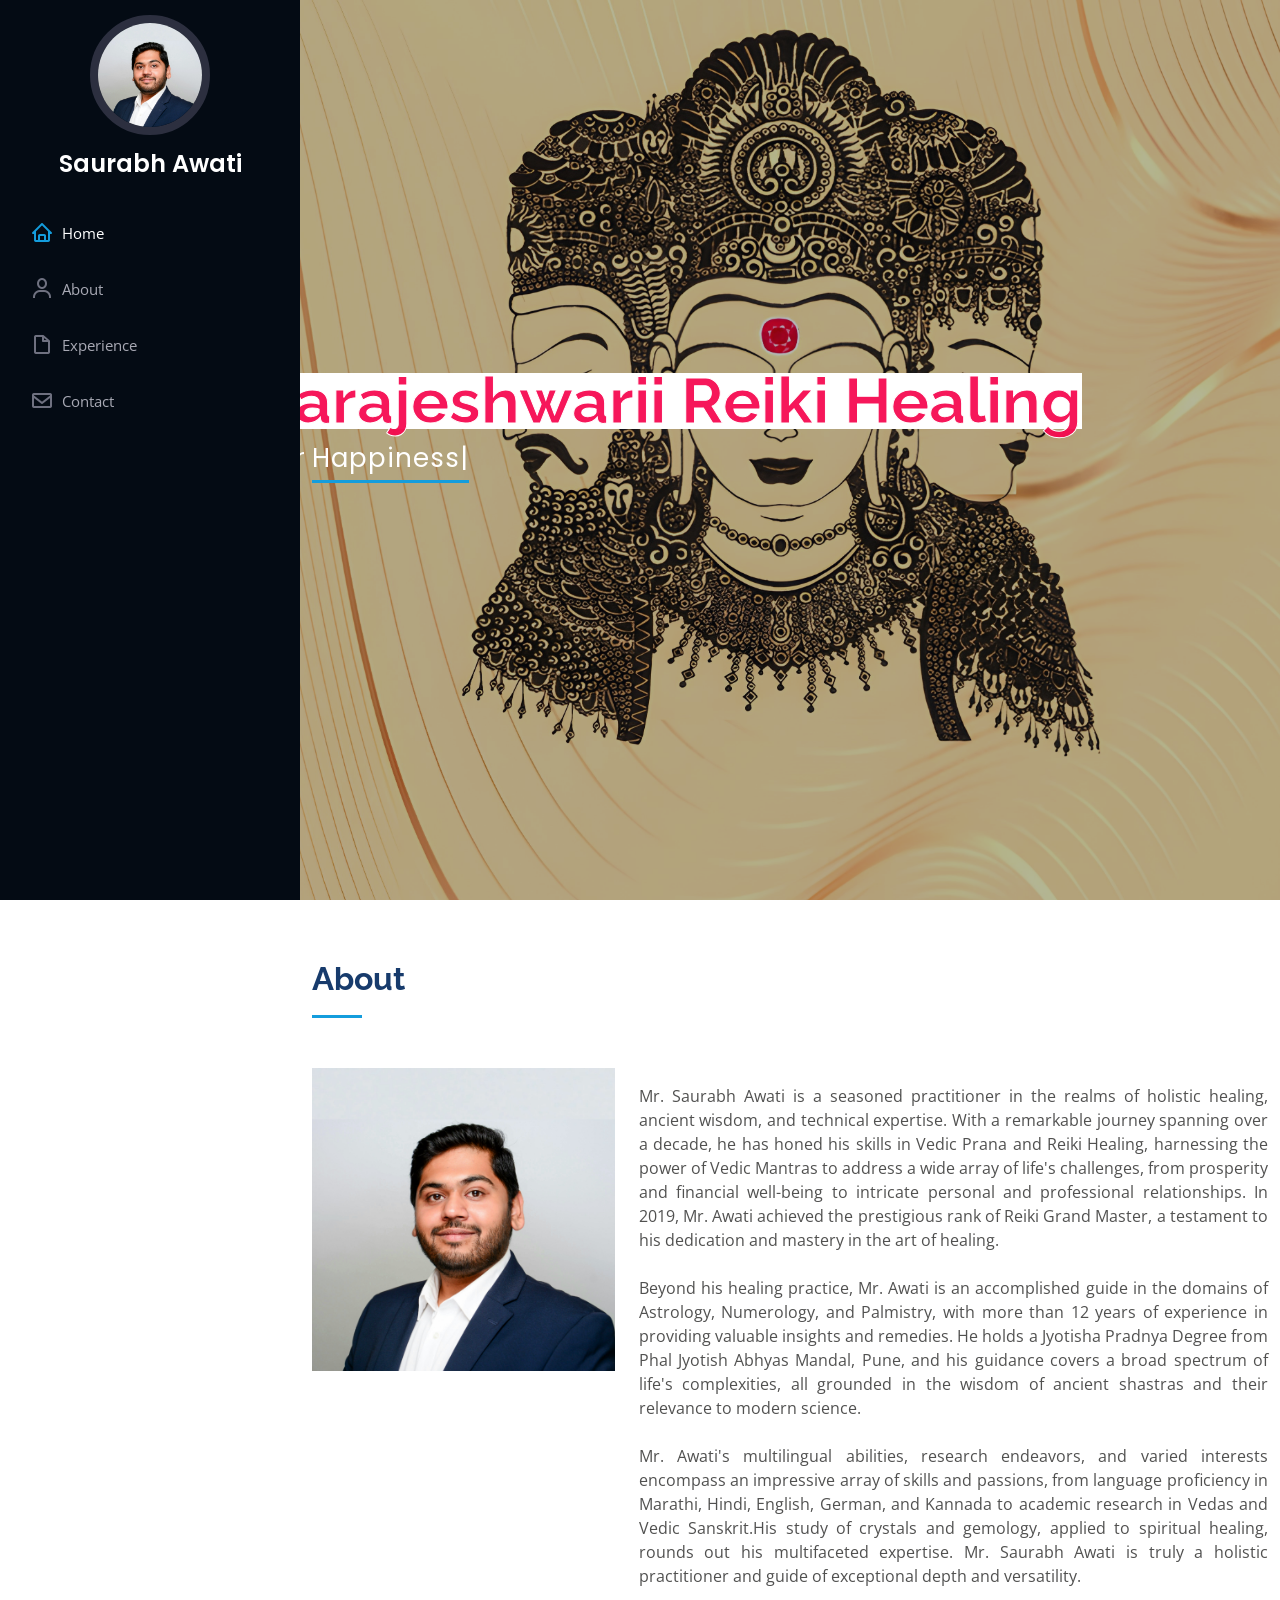
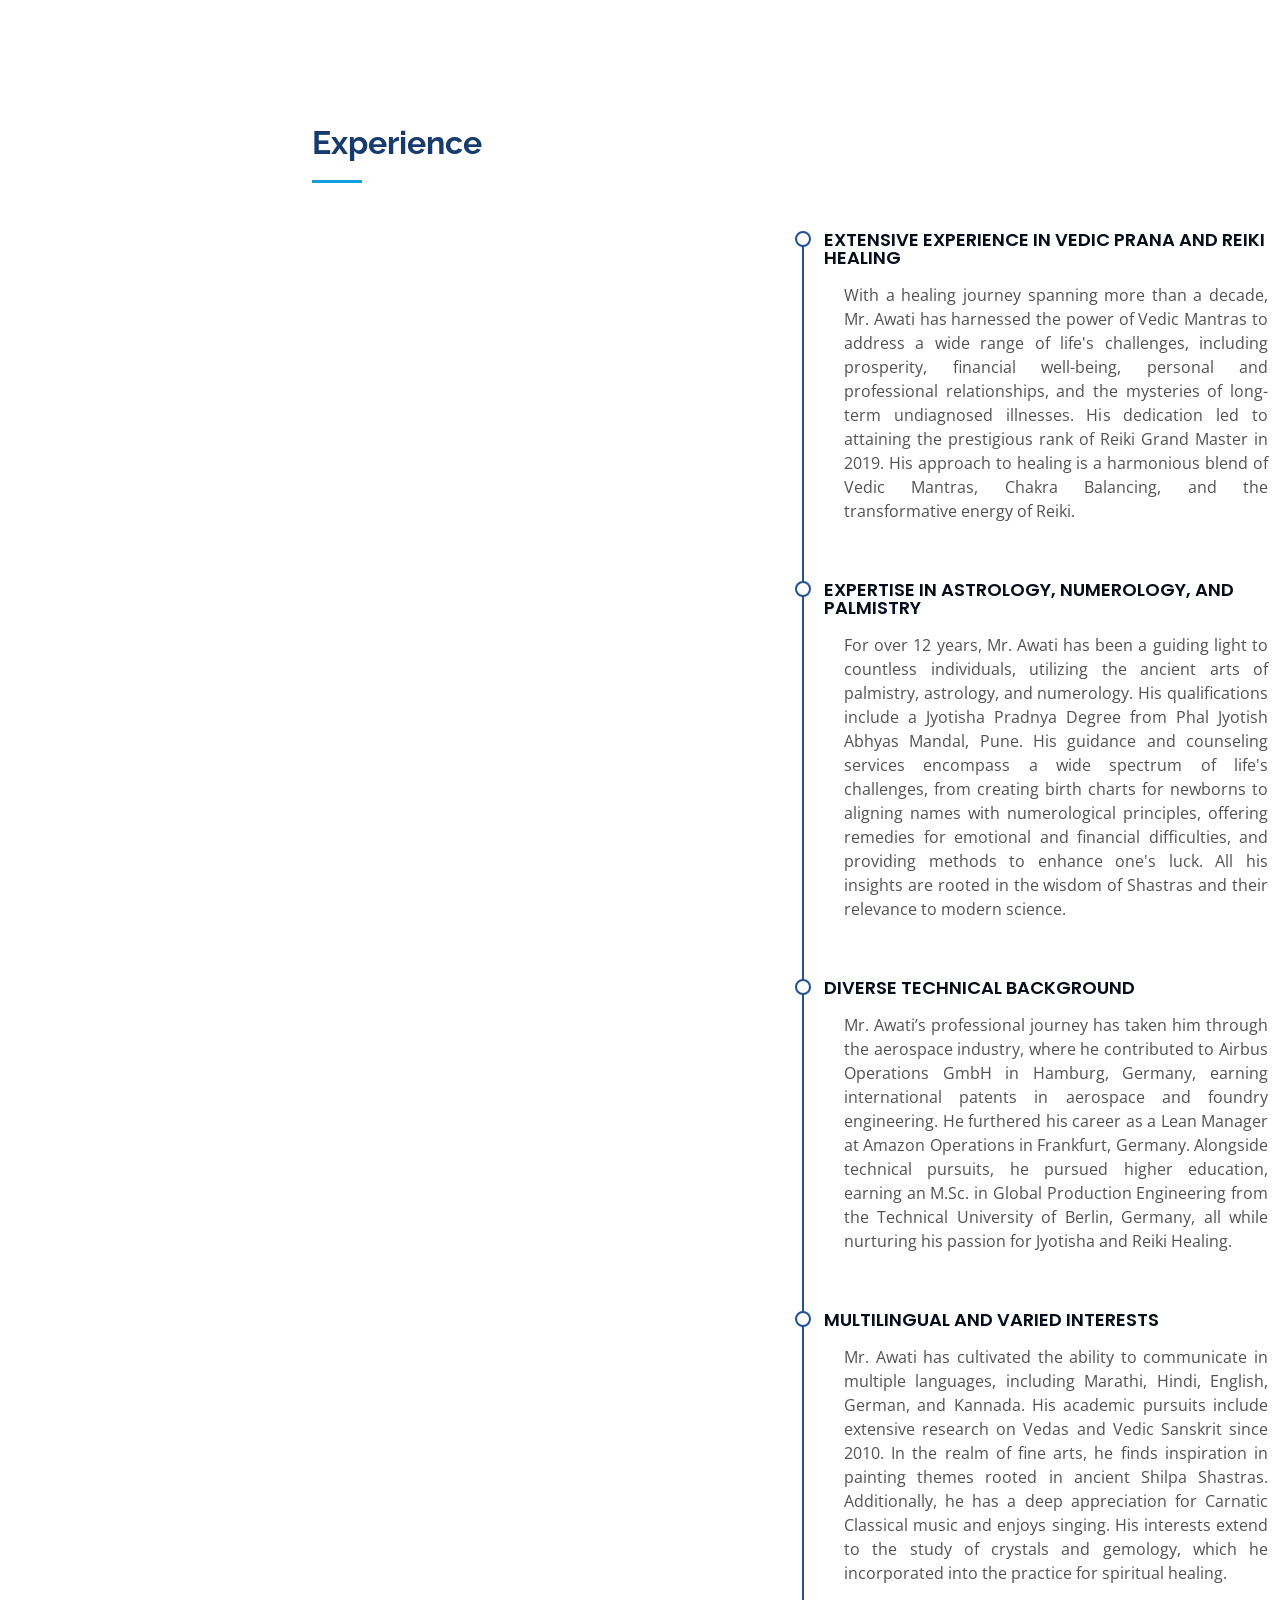
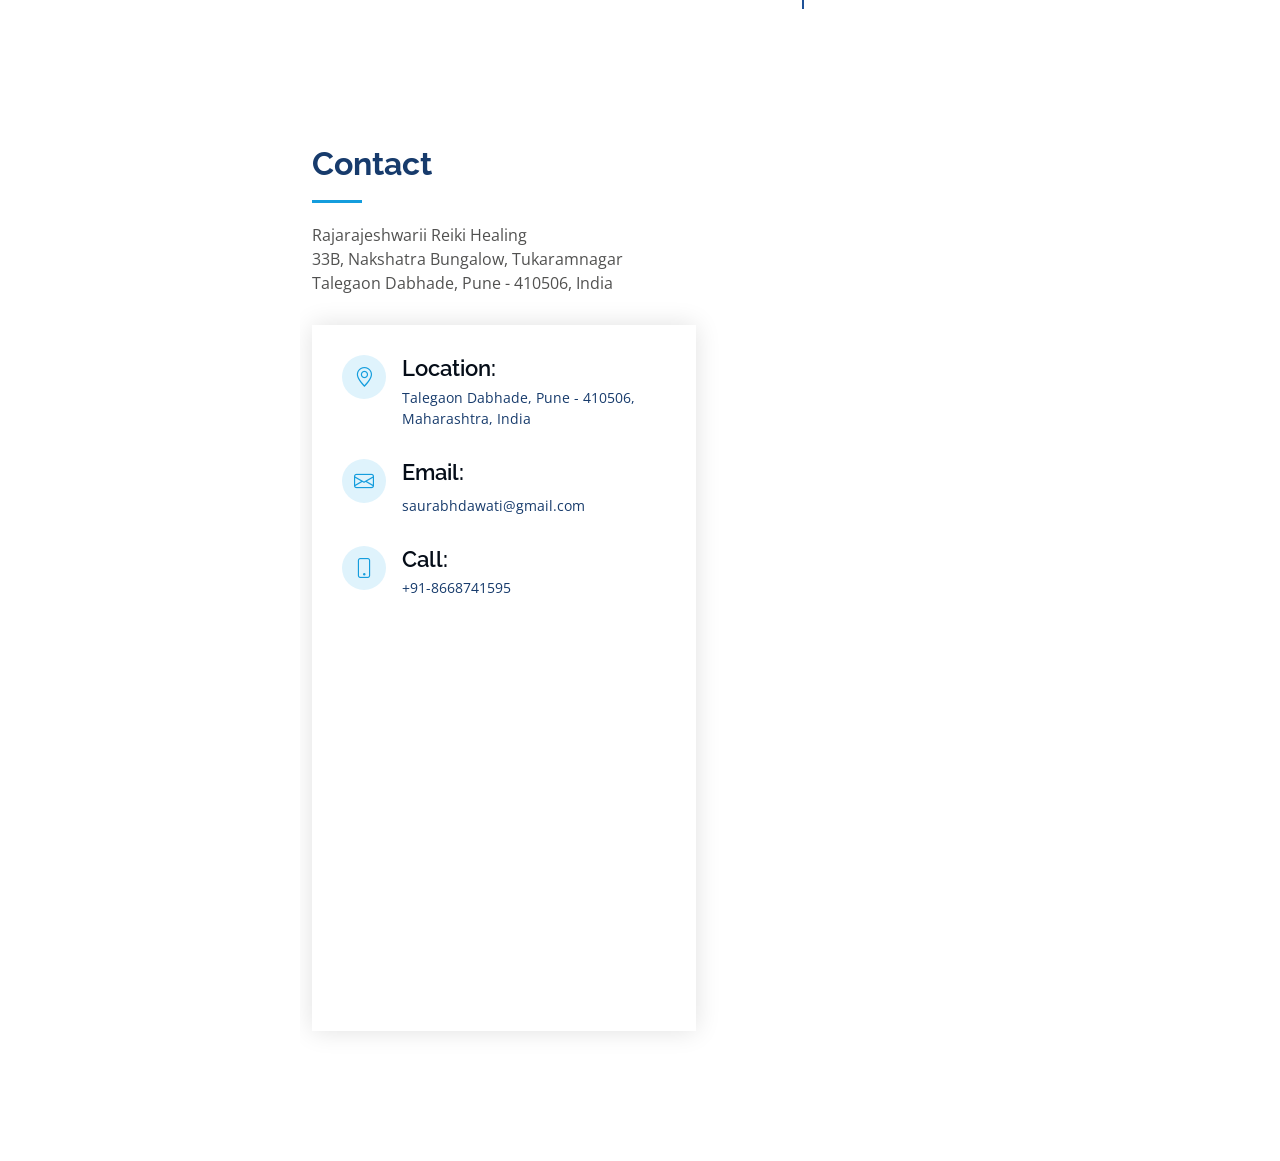
<file: index.html>
<!DOCTYPE html>
<html lang="en">

<head>
  <meta charset="utf-8">
  <meta content="width=device-width, initial-scale=1.0" name="viewport">

  <title>Saurabh Awati's Webpage</title>
  <meta content="" name="description">
  <meta content="" name="keywords">

  <!-- Favicons -->
  <link href="assets/img/favicon.png" rel="icon">
  <link href="assets/img/apple-touch-icon.png" rel="apple-touch-icon">

  <!-- Google Fonts -->
  <link href="https://fonts.googleapis.com/css?family=Open+Sans:300,300i,400,400i,600,600i,700,700i|Raleway:300,300i,400,400i,500,500i,600,600i,700,700i|Poppins:300,300i,400,400i,500,500i,600,600i,700,700i" rel="stylesheet">

  <!-- Vendor CSS Files -->
  <link href="assets/vendor/aos/aos.css" rel="stylesheet">
  <link href="assets/vendor/bootstrap/css/bootstrap.min.css" rel="stylesheet">
  <link href="assets/vendor/bootstrap-icons/bootstrap-icons.css" rel="stylesheet">
  <link href="assets/vendor/boxicons/css/boxicons.min.css" rel="stylesheet">
  <link href="assets/vendor/glightbox/css/glightbox.min.css" rel="stylesheet">
  <link href="assets/vendor/swiper/swiper-bundle.min.css" rel="stylesheet">

  <!-- Template Main CSS File -->
  <link href="assets/css/style.css" rel="stylesheet">

</head>

<body>

  <!-- ======= Mobile nav toggle button ======= -->
  <i class="bi bi-list mobile-nav-toggle d-xl-none"></i>

  <!-- ======= Header ======= -->
  <header id="header">
    <div class="d-flex flex-column">

      <div class="profile">
        <img src="assets/img/profile-img.jpg" alt="" class="img-fluid rounded-circle">
        <h1 class="text-light"><a href="index.html">Saurabh Awati</a></h1>
        <!--<div class="social-links mt-3 text-center">
          <a href="https://www.facebook.com/hrishikesh.jadhav.775" target="_blank"  class="facebook"><i class="bx bxl-facebook"></i></a>
          <a href="https://www.instagram.com/hrishikesh_1" target="_blank" class="instagram"><i class="bx bxl-instagram"></i></a>
          <a href="https://scholar.google.com/citations?user=GkKZSnoAAAAJ&hl=en" target="_blank" class="bxl-google-plus-circle"><i class="bx bxl-google-plus-circle"></i></a>
          <a href="https://www.linkedin.com/in/hrishikeshjadhav51" target="_blank" class="linkedin"><i class="bx bxl-linkedin"></i></a>
        </div> -->
      </div>

      <nav id="navbar" class="nav-menu navbar">
        <ul>
          <li><a href="#hero" class="nav-link scrollto active"><i class="bx bx-home"></i> <span>Home</span></a></li>
          <li><a href="#about" class="nav-link scrollto"><i class="bx bx-user"></i> <span>About</span></a></li>
          <li><a href="#resume" class="nav-link scrollto"><i class="bx bx-file-blank"></i> <span>Experience</span></a></li>
          <!--<li><a href="#portfolio" class="nav-link scrollto"><i class="bx bx-book-content"></i> <span>Featured Research</span></a></li>
          <li><a href="#services" class="nav-link scrollto"><i class="bx bx-server"></i> <span>Publications</span></a></li> -->
          <li><a href="#contact" class="nav-link scrollto"><i class="bx bx-envelope"></i> <span>Contact</span></a></li>
        </ul>
      </nav><!-- .nav-menu -->
    </div>
  </header><!-- End Header -->

  <!-- ======= Hero Section ======= -->
  <section id="hero" class="d-flex flex-column justify-content-center align-items-center">
    <div class="hero-container" data-aos="fade-in">
      <h1>Rajarajeshwarii Reiki Healing</h1>
       <p>For your <span class="typed" data-typed-items="Happiness, Peace, Prosperity"></span></p>
    </div>
  </section><!-- End Hero -->

  <main id="main">

    <!-- ======= About Section ======= -->
    <section id="about" class="about">
      <div class="container">

        <div class="section-title">
          <h2>About</h2>
        </div>

        <div class="row">
          <div class="col-lg-4" data-aos="fade-right">
            <img src="assets/img/profile-img.jpg" class="img-fluid" alt="">
          </div>
          <div class="col-lg-8 pt-4 pt-lg-0 content" data-aos="fade-left">
            
            
            <p><p style="text-align: justify;">
              Mr. Saurabh Awati is a seasoned practitioner in the realms of holistic healing, ancient wisdom, and technical expertise. With a remarkable journey spanning over a decade, he has honed his skills in Vedic Prana and Reiki Healing, harnessing the power of Vedic Mantras to address a wide array of life's challenges, from prosperity and financial well-being to intricate personal and professional relationships. In 2019, Mr. Awati achieved the prestigious rank of Reiki Grand Master, a testament to his dedication and mastery in the art of healing. <br><br>

              Beyond his healing practice, Mr. Awati is an accomplished guide in the domains of Astrology, Numerology, and Palmistry, with more than 12 years of experience in providing valuable insights and remedies. He holds a Jyotisha Pradnya Degree from Phal Jyotish Abhyas Mandal, Pune, and his guidance covers a broad spectrum of life's complexities, all grounded in the wisdom of ancient shastras and their relevance to modern science. <br><br>
            
              Mr. Awati's multilingual abilities, research endeavors, and varied interests encompass an impressive array of skills and passions, from language proficiency in Marathi, Hindi, English, German, and Kannada to academic research in Vedas and Vedic Sanskrit.His study of crystals and gemology, applied to spiritual healing, rounds out his multifaceted expertise. Mr. Saurabh Awati is truly a holistic practitioner and guide of exceptional depth and versatility.
            </p></p>
          </div>
        </div>

      </div>
    </section><!-- End About Section -->

    <!-- ======= Resume Section ======= -->
    <section id="resume" class="resume">
      <div class="container">

        <div class="section-title">
          <h2>Experience</h2>
          
        </div>

        <div class="row">
          <div class="col-lg-6" data-aos="fade-up">
          </div>
          <div class="col-lg-6" data-aos="fade-up" data-aos-delay="100">
           <!-- <h3 class="resume-title">Professional Experience</h3> -->
            <div class="resume-item">
              <h4>Extensive Experience in Vedic Prana and Reiki Healing</h4>
              <ul>
                <p><p style="text-align: justify;">
                With a healing journey spanning more than a decade, Mr. Awati has harnessed the power of Vedic Mantras to address a wide range of life's challenges, including prosperity, financial well-being, personal and professional relationships, and the mysteries of long-term undiagnosed illnesses. His dedication led to attaining the prestigious rank of Reiki Grand Master in 2019. His approach to healing is a harmonious blend of Vedic Mantras, Chakra Balancing, and the transformative energy of Reiki. <br><br>
                </p></p>
              </ul>
            </div>
            <div class="resume-item">
              <h4>Expertise in Astrology, Numerology, and Palmistry</h4>
              <ul>
                <p><p style="text-align: justify;">
                  For over 12 years, Mr. Awati has been a guiding light to countless individuals, utilizing the ancient arts of palmistry, astrology, and numerology. His qualifications include a Jyotisha Pradnya Degree from Phal Jyotish Abhyas Mandal, Pune. His guidance and counseling services encompass a wide spectrum of life's challenges, from creating birth charts for newborns to aligning names with numerological principles, offering remedies for emotional and financial difficulties, and providing methods to enhance one's luck. All his insights are rooted in the wisdom of Shastras and their relevance to modern science. <br><br>
                </p></p>
              </ul>
            </div>
            <div class="resume-item">
              <h4>Diverse Technical Background</h4>
              <ul>
                <p><p style="text-align: justify;">
                  Mr. Awati’s professional journey has taken him through the aerospace industry, where he contributed to Airbus Operations GmbH in Hamburg, Germany, earning international patents in aerospace and foundry engineering. He furthered his career as a Lean Manager at Amazon Operations in Frankfurt, Germany. Alongside technical pursuits, he pursued higher education, earning an M.Sc. in Global Production Engineering from the Technical University of Berlin, Germany, all while nurturing his passion for Jyotisha and Reiki Healing. <br><br>
                </p></p>
              </ul>
            </div>
            <div class="resume-item">
              <h4>Multilingual and Varied Interests</h4>
              <ul>
                <p><p style="text-align: justify;">
                  Mr. Awati has cultivated the ability to communicate in multiple languages, including Marathi, Hindi, English, German, and Kannada. His academic pursuits include extensive research on Vedas and Vedic Sanskrit since 2010. In the realm of fine arts, he finds inspiration in painting themes rooted in ancient Shilpa Shastras. Additionally, he has a deep appreciation for Carnatic Classical music and enjoys singing. His interests extend to the study of crystals and gemology, which he incorporated into the practice for spiritual healing. <br><br>
                </p></p>
              </ul>
            </div>
          </div>
            <!-- <h3 class="resume-title">Education</h3>
            <div class="resume-item">
              <h4>Doctor of Philosophy (Ph.D.)</h4>
              <h5>2019 - 2024 (Expected)</h5>
              <p><em>Indian Institute of Technology, Bombay</em></p>
              <p>Development of Titanium dioxide (TiO2) nanotube tailored surfaces for biomedical applications</p>
            </div>
            <div class="resume-item">
              <h4>Master of Technology (M.tech)</h4>
              <h5>2016 - 2018</h5>
              <p><em>National Institute of Technology Arunachal Pradesh</em></p>
              <p>Specialisation: Mechanical system design and innovation technology, 9.49/10 CPI</p>
            </div>
            <div class="resume-item">
              <h4>Bachelor of Engineering (B.E.)</h4>
              <h5>2011 - 2015</h5>
              <p><em>Padmabhooshan Vasantraodada Patil Institute of Technology, Budhgaon</em></p>
              <p>Branch: Mechanical Engineering</p>
              <p>Grade: Distinction</p>
            </div> -->

            
          
        </div>

      </div>
    </section><!-- End Resume Section -->

    <!-- ======= Research Section ======= 
    <section id="portfolio" class="portfolio section-bg">
      <div class="container">

        <div class="section-title">
          <h2>Research Interests</h2>
          <p>His research interests include TNT growth investigation on metal alloys and freeform surfaces and advanced metallurgical characterization that includes FIB-SEM, EDS, XRD, CV, EIS, and Nanoindentation. Non-conventional micromachining is another area of his interest that focuses on manufacturing components with micron tolerances. He has interests in an interdisciplinary study that involves the study of electrochemistry, corrosion science, mechatronics, material characterization, and advanced imaging and spectroscopy techniques.</p>
        </div>

        <div class="row" data-aos="fade-up">
          <div class="col-lg-12 d-flex justify-content-center">
            <ul id="portfolio-flters">
              <li data-filter="*" class="filter-active">Schematic diagrams,  Structural and Electrochemical Characterization</li>
              
            </ul>
          </div>
        </div>

        <div class="row portfolio-container" data-aos="fade-up" data-aos-delay="100">

          <div class="col-lg-4 col-md-6 portfolio-item filter-app">
            <div class="portfolio-wrap">
              <img src="assets/img/portfolio/portfolio-1.jpg" class="img-fluid" alt="">
              <div class="portfolio-links">
                <a href="assets/img/portfolio/portfolio-1.jpg" data-gallery="portfolioGallery" class="portfolio-lightbox" title="Fig. Schematic diagram of TNT growth and drug delivery application [Indira et. al.]"><i class="bx bx-plus"></i></a>
                <a href="portfolio-details.html" title="More Details"><i class="bx bx-link"></i></a>
              </div>
            </div>
          </div>

          <div class="col-lg-4 col-md-6 portfolio-item filter-web">
            <div class="portfolio-wrap">
              <img src="assets/img/portfolio/portfolio-2.jpg" class="img-fluid" alt="">
              <div class="portfolio-links">
                <a href="assets/img/portfolio/portfolio-2.jpg" data-gallery="portfolioGallery" class="portfolio-lightbox" title="Fig. TiO2 nanotube array applications [Indira et. al.]"><i class="bx bx-plus"></i></a>
                <a href="portfolio-details.html" title="More Details"><i class="bx bx-link"></i></a>
              </div>
            </div>
          </div>

          <div class="col-lg-4 col-md-6 portfolio-item filter-app">
            <div class="portfolio-wrap">
              <img src="assets/img/portfolio/portfolio-3.jpg" class="img-fluid" alt="">
              <div class="portfolio-links">
                <a href="assets/img/portfolio/portfolio-3.jpg" data-gallery="portfolioGallery" class="portfolio-lightbox" title="Fig. SEM image of top view of TNT's"><i class="bx bx-plus"></i></a>
                <a href="portfolio-details.html" title="More Details"><i class="bx bx-link"></i></a>
              </div>
            </div>
          </div>

          <div class="col-lg-4 col-md-6 portfolio-item filter-card">
            <div class="portfolio-wrap">
              <img src="assets/img/portfolio/portfolio-4.jpg" class="img-fluid" alt="">
              <div class="portfolio-links">
                <a href="assets/img/portfolio/portfolio-4.jpg" data-gallery="portfolioGallery" class="portfolio-lightbox" title="Fig. SEM image of TNT"><i class="bx bx-plus"></i></a>
                <a href="portfolio-details.html" title="More Details"><i class="bx bx-link"></i></a>
              </div>
            </div>
          </div>

          <div class="col-lg-4 col-md-6 portfolio-item filter-web">
            <div class="portfolio-wrap">
              <img src="assets/img/portfolio/portfolio-5.jpg" class="img-fluid" alt="">
              <div class="portfolio-links">
                <a href="assets/img/portfolio/portfolio-5.jpg" data-gallery="portfolioGallery" class="portfolio-lightbox" title="Fig. Current Transient Graph [Indira et. al.]"><i class="bx bx-plus"></i></a>
                <a href="portfolio-details.html" title="More Details"><i class="bx bx-link"></i></a>
              </div>
            </div>
          </div>

          <div class="col-lg-4 col-md-6 portfolio-item filter-app">
            <div class="portfolio-wrap">
              <img src="assets/img/portfolio/portfolio-6.jpg" class="img-fluid" alt="">
              <div class="portfolio-links">
                <a href="assets/img/portfolio/portfolio-6.jpg" data-gallery="portfolioGallery" class="portfolio-lightbox" title="Fig. XRD data for TNT phase and growth orientation [Jadhav et. al.]"><i class="bx bx-plus"></i></a>
                <a href="portfolio-details.html" title="More Details"><i class="bx bx-link"></i></a>
              </div>
            </div>
          </div>

          <div class="col-lg-4 col-md-6 portfolio-item filter-card">
            <div class="portfolio-wrap">
              <img src="assets/img/portfolio/portfolio-7.jpg" class="img-fluid" alt="">
              <div class="portfolio-links">
                <a href="assets/img/portfolio/portfolio-7.jpg" data-gallery="portfolioGallery" class="portfolio-lightbox" title="Fig. Bode plot for HAp layer coating [Indira et. al.]"><i class="bx bx-plus"></i></a>
                <a href="portfolio-details.html" title="More Details"><i class="bx bx-link"></i></a>
              </div>
            </div>
          </div>

          <div class="col-lg-4 col-md-6 portfolio-item filter-card">
            <div class="portfolio-wrap">
              <img src="assets/img/portfolio/portfolio-8.jpg" class="img-fluid" alt="">
              <div class="portfolio-links">
                <a href="assets/img/portfolio/portfolio-8.jpg" data-gallery="portfolioGallery" class="portfolio-lightbox" title="Fig. Creation of hydrophobic surfaces"><i class="bx bx-plus"></i></a>
                <a href="portfolio-details.html" title="More Details"><i class="bx bx-link"></i></a>
              </div>
            </div>
          </div>

          <div class="col-lg-4 col-md-6 portfolio-item filter-web">
            <div class="portfolio-wrap">
              <img src="assets/img/portfolio/portfolio-9.jpg" class="img-fluid" alt="">
              <div class="portfolio-links">
                <a href="assets/img/portfolio/portfolio-9.jpg" data-gallery="portfolioGallery" class="portfolio-lightbox" title="Fig. Simulation of electric fields in COMSOL"><i class="bx bx-plus"></i></a>
                <a href="portfolio-details.html" title="More Details"><i class="bx bx-link"></i></a>
              </div>
        </div>

      </div>
    </section>End Portfolio Section -->

    <!-- ======= Services Section ======= 
    <section id="services" class="services">
      <div class="container">

        <div class="section-title">
          <h2>Patent</h2>
          <p> <b>Conference Proceedings/Presentations</b> <br><br>
            [1] Patro. A., <b>Jadhav H.</b> , and R. G. Mote, "Influence of Electrolyte Aging on Self-Organisation of TiO2 Nanotubes on TiAl6V4 alloy", International Conference on Precision, Micro, Meso, and Nano Engineering (COPEN-2022), Dec 8- 10, 2022 at Indian Institute of Technology, Kanpur, Uttar Pradesh, India. <br><br>

            [2] <b>Jadhav H.</b>, Tak, M., Patro, A.K., Pande, S., Tatiparti, S.S.V., and R. G. Mote. "TiO2 nanotube (TNT) growth on Ti alloys and their corrosion behavior in Simulated Body Fluid (SBF)", International Conference on Advances in Chemical and Material Sciences (ACMS- 2022), April 14-16, 2022 at Heritage Institute of Technology, Kolkata, West Bengal, India. <br><br>
            
            [3] <b>Jadhav H.</b> , Mohanty P. K., Das S. "Numerical simulation of multi-spark electric discharge machining analysis for Ti6Al4V alloy drilling", Materials Today: Proceedings, Volume 5, Issue 14, Part 2, 2018.<br>
            https://doi.org/10.1016/j.matpr.2018.10.118.
          </p>
      </div>
    </section> End Services Section -->

    <!-- ======= Contact Section ======= -->
    <section id="contact" class="contact">
      <div class="container">

        <div class="section-title">
          <h2>Contact</h2>
          <p>Rajarajeshwarii Reiki Healing<br>
            33B, Nakshatra Bungalow, Tukaramnagar <br>
            Talegaon Dabhade, Pune - 410506, India</p>
        </div>

        <div class="row" data-aos="fade-in">

          <div class="col-lg-5 d-flex align-items-stretch">
            <div class="info">
              <div class="address">
                <i class="bi bi-geo-alt"></i>
                <h4>Location:</h4>
                <p>Talegaon Dabhade, Pune - 410506, Maharashtra, India</p>
              </div>

              <div class="email">
                <i class="bi bi-envelope"></i>
                <h4>Email:</h4>
                <p>saurabhdawati@gmail.com <br>
              
              </div>

              <div class="phone">
                <i class="bi bi-phone"></i>
                <h4>Call:</h4>
                <p>+91-8668741595</p>
              </div>


              <iframe src="https://www.google.com/maps/embed?pb=!1m14!1m12!1m3!1d944.7153665567998!2d73.67877324423235!3d18.71501938422228!2m3!1f0!2f0!3f0!3m2!1i1024!2i768!4f13.1!5e0!3m2!1sen!2sin!4v1698405100148!5m2!1sen!2sin" frameborder="0" style="border:0; width: 100%; height: 290px;" allowfullscreen></iframe>
            </div>

          </div>

          <div class="col-lg-7 mt-5 mt-lg-0 d-flex align-items-stretch">
            <!-- <form action="forms/contact.php" method="post" role="form" class="php-email-form">
              <div class="row">
                <div class="form-group col-md-6">
                  <label for="name">Your Name</label>
                  <input type="text" name="name" class="form-control" id="name" required>
                </div>
                <div class="form-group col-md-6">
                  <label for="name">Your Email</label>
                  <input type="email" class="form-control" name="email" id="email" required>
                </div>
              </div>
              <div class="form-group">
                <label for="name">Subject</label>
                <input type="text" class="form-control" name="subject" id="subject" required>
              </div>
              <div class="form-group">
                <label for="name">Message</label>
                <textarea class="form-control" name="message" rows="10" required></textarea>
              </div>
              <div class="my-3">
                <div class="loading">Loading</div>
                <div class="error-message"></div>
                <div class="sent-message">Your message has been sent. Thank you!</div>
              </div>
              <div class="text-center"><button type="submit">Send Message</button></div>
            </form> -->
              <iframe src="https://docs.google.com/forms/d/e/1FAIpQLSdLm5WyActQvtCEfI-r86teFmBCsV7Amxd888NtNUSCQkAn0g/viewform?embedded=true" width="640" height="706" frameborder="0" marginheight="0" marginwidth="0">Loading…
</iframe>
          </div>

        </div>

      </div>
    </section><!-- End Contact Section -->

  </main><!-- End #main -->

  <!-- ======= Footer ======= -->
  <footer id="footer">
    <div class="container">
    </div>
  </footer><!-- End  Footer -->

  <a href="#" class="back-to-top d-flex align-items-center justify-content-center"><i class="bi bi-arrow-up-short"></i></a>

  <!-- Vendor JS Files -->
  <script src="assets/vendor/purecounter/purecounter_vanilla.js"></script>
  <script src="assets/vendor/aos/aos.js"></script>
  <script src="assets/vendor/bootstrap/js/bootstrap.bundle.min.js"></script>
  <script src="assets/vendor/glightbox/js/glightbox.min.js"></script>
  <script src="assets/vendor/isotope-layout/isotope.pkgd.min.js"></script>
  <script src="assets/vendor/swiper/swiper-bundle.min.js"></script>
  <script src="assets/vendor/typed.js/typed.min.js"></script>
  <script src="assets/vendor/waypoints/noframework.waypoints.js"></script>
  <script src="assets/vendor/php-email-form/validate.js"></script>

  <!-- Template Main JS File -->
  <script src="assets/js/main.js"></script>

</body>

</html>
</file>
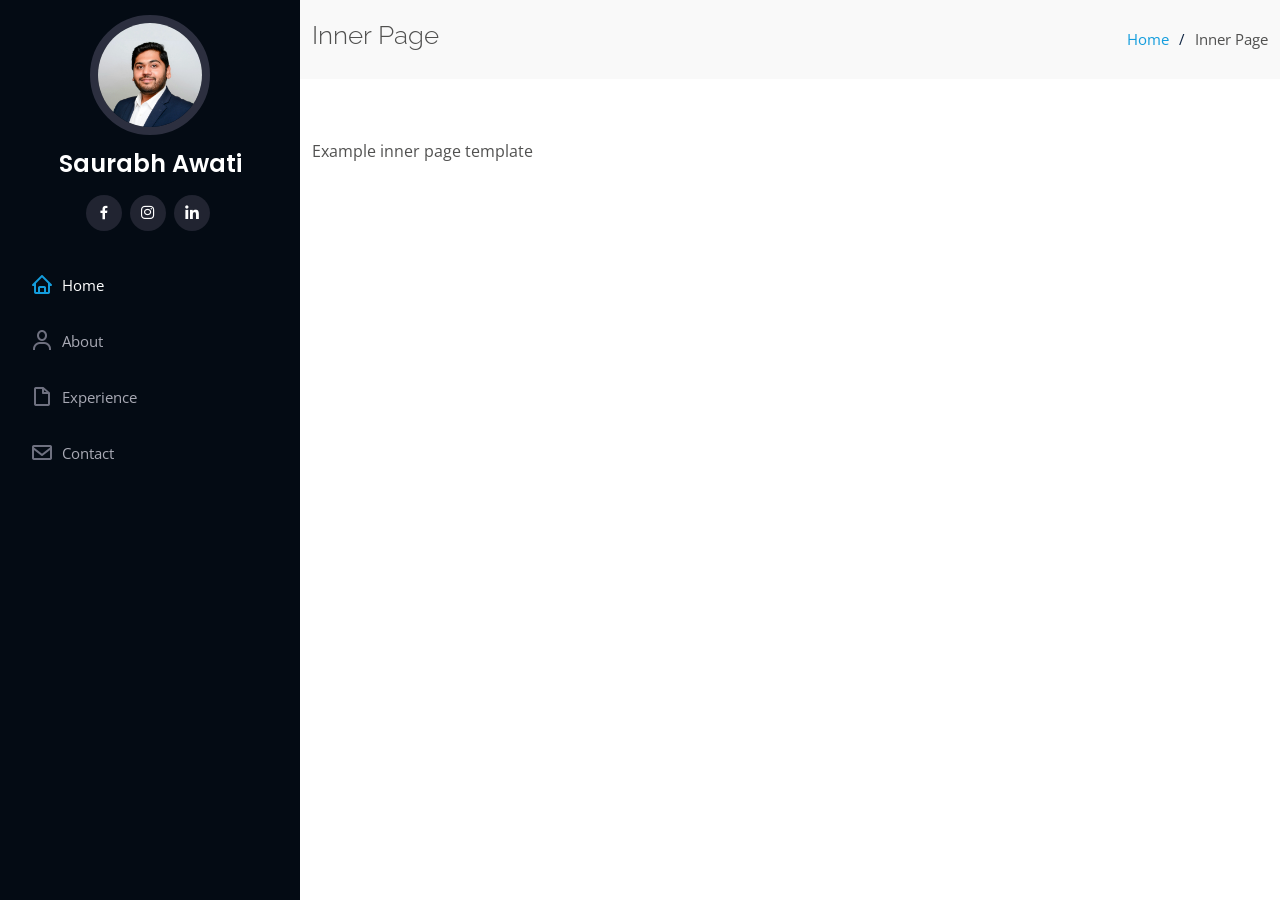
<file: inner-page.html>
<!DOCTYPE html>
<html lang="en">

<head>
  <meta charset="utf-8">
  <meta content="width=device-width, initial-scale=1.0" name="viewport">

  <title>Saurabh Awati's Webpage</title>
  <meta content="" name="description">
  <meta content="" name="keywords">

  <!-- Favicons -->
  <link href="assets/img/favicon.png" rel="icon">
  <link href="assets/img/apple-touch-icon.png" rel="apple-touch-icon">

  <!-- Google Fonts -->
  <link href="https://fonts.googleapis.com/css?family=Open+Sans:300,300i,400,400i,600,600i,700,700i|Raleway:300,300i,400,400i,500,500i,600,600i,700,700i|Poppins:300,300i,400,400i,500,500i,600,600i,700,700i" rel="stylesheet">

  <!-- Vendor CSS Files -->
  <link href="assets/vendor/aos/aos.css" rel="stylesheet">
  <link href="assets/vendor/bootstrap/css/bootstrap.min.css" rel="stylesheet">
  <link href="assets/vendor/bootstrap-icons/bootstrap-icons.css" rel="stylesheet">
  <link href="assets/vendor/boxicons/css/boxicons.min.css" rel="stylesheet">
  <link href="assets/vendor/glightbox/css/glightbox.min.css" rel="stylesheet">
  <link href="assets/vendor/swiper/swiper-bundle.min.css" rel="stylesheet">

  <!-- Template Main CSS File -->
  <link href="assets/css/style.css" rel="stylesheet">

  
</head>

<body>

  <!-- ======= Mobile nav toggle button ======= -->
  <i class="bi bi-list mobile-nav-toggle d-xl-none"></i>

  <!-- ======= Header ======= -->
  <header id="header">
    <div class="d-flex flex-column">

      <div class="profile">
        <img src="assets/img/profile-img.jpg" alt="" class="img-fluid rounded-circle">
        <h1 class="text-light"><a href="index.html">Saurabh Awati</a></h1>
        <div class="social-links mt-3 text-center">
          <a href="https://www.facebook.com/hrishikesh.jadhav.775" target="_blank"  class="facebook"><i class="bx bxl-facebook"></i></a>
          <a href="https://www.instagram.com/hrishikesh_1" target="_blank" class="instagram"><i class="bx bxl-instagram"></i></a>
          <a href="https://www.linkedin.com/in/hrishikeshjadhav51" target="_blank" class="linkedin"><i class="bx bxl-linkedin"></i></a>
        </div>
      </div>

      <nav id="navbar" class="nav-menu navbar">
        <ul>
          <li><a href="#hero" class="nav-link scrollto active"><i class="bx bx-home"></i> <span>Home</span></a></li>
          <li><a href="#about" class="nav-link scrollto"><i class="bx bx-user"></i> <span>About</span></a></li>
          <li><a href="#resume" class="nav-link scrollto"><i class="bx bx-file-blank"></i> <span>Experience</span></a></li>
          <!--<li><a href="#portfolio" class="nav-link scrollto"><i class="bx bx-book-content"></i> <span>Featured Research</span></a></li>
          <li><a href="#services" class="nav-link scrollto"><i class="bx bx-server"></i> <span>Publications</span></a></li>-->
          <li><a href="#contact" class="nav-link scrollto"><i class="bx bx-envelope"></i> <span>Contact</span></a></li>
        </ul>
      </nav><!-- .nav-menu -->
    </div>
  </header><!-- End Header -->

  <main id="main">

    <!-- ======= Breadcrumbs ======= -->
    <section class="breadcrumbs">
      <div class="container">

        <div class="d-flex justify-content-between align-items-center">
          <h2>Inner Page</h2>
          <ol>
            <li><a href="index.html">Home</a></li>
            <li>Inner Page</li>
          </ol>
        </div>

      </div>
    </section><!-- End Breadcrumbs -->

    <section class="inner-page">
      <div class="container">
        <p>
          Example inner page template
        </p>
      </div>
    </section>

  </main><!-- End #main -->

  <!-- ======= Footer ======= -->
  <footer id="footer">
    <div class="container">
    </div>
  </footer><!-- End  Footer -->

  <a href="#" class="back-to-top d-flex align-items-center justify-content-center"><i class="bi bi-arrow-up-short"></i></a>

  <!-- Vendor JS Files -->
  <script src="assets/vendor/purecounter/purecounter_vanilla.js"></script>
  <script src="assets/vendor/aos/aos.js"></script>
  <script src="assets/vendor/bootstrap/js/bootstrap.bundle.min.js"></script>
  <script src="assets/vendor/glightbox/js/glightbox.min.js"></script>
  <script src="assets/vendor/isotope-layout/isotope.pkgd.min.js"></script>
  <script src="assets/vendor/swiper/swiper-bundle.min.js"></script>
  <script src="assets/vendor/typed.js/typed.min.js"></script>
  <script src="assets/vendor/waypoints/noframework.waypoints.js"></script>
  <script src="assets/vendor/php-email-form/validate.js"></script>

  <!-- Template Main JS File -->
  <script src="assets/js/main.js"></script>

</body>

</html>
</file>
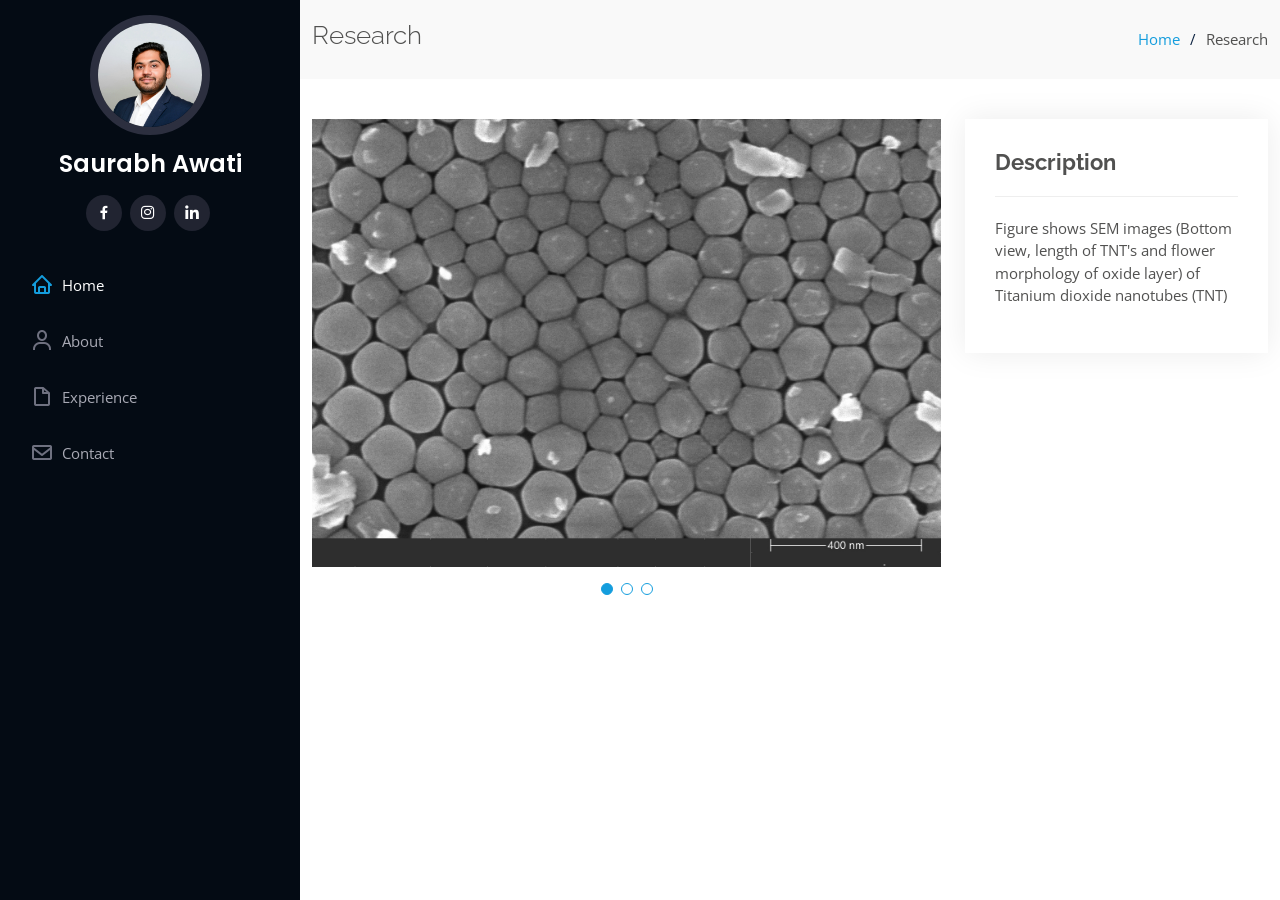
<file: portfolio-details.html>
<!DOCTYPE html>
<html lang="en">

<head>
  <meta charset="utf-8">
  <meta content="width=device-width, initial-scale=1.0" name="viewport">

  <title>Saurabh Awati's Webpage</title>
  <meta content="" name="description">
  <meta content="" name="keywords">

  <!-- Favicons -->
  <link href="assets/img/favicon.png" rel="icon">
  <link href="assets/img/apple-touch-icon.png" rel="apple-touch-icon">

  <!-- Google Fonts -->
  <link href="https://fonts.googleapis.com/css?family=Open+Sans:300,300i,400,400i,600,600i,700,700i|Raleway:300,300i,400,400i,500,500i,600,600i,700,700i|Poppins:300,300i,400,400i,500,500i,600,600i,700,700i" rel="stylesheet">

  <!-- Vendor CSS Files -->
  <link href="assets/vendor/aos/aos.css" rel="stylesheet">
  <link href="assets/vendor/bootstrap/css/bootstrap.min.css" rel="stylesheet">
  <link href="assets/vendor/bootstrap-icons/bootstrap-icons.css" rel="stylesheet">
  <link href="assets/vendor/boxicons/css/boxicons.min.css" rel="stylesheet">
  <link href="assets/vendor/glightbox/css/glightbox.min.css" rel="stylesheet">
  <link href="assets/vendor/swiper/swiper-bundle.min.css" rel="stylesheet">

  <!-- Template Main CSS File -->
  <link href="assets/css/style.css" rel="stylesheet">

  
</head>

<body>

  <!-- ======= Mobile nav toggle button ======= -->
  <i class="bi bi-list mobile-nav-toggle d-xl-none"></i>

  <!-- ======= Header ======= -->
  <header id="header">
    <div class="d-flex flex-column">

      <div class="profile">
        <img src="assets/img/profile-img.jpg" alt="" class="img-fluid rounded-circle">
        <h1 class="text-light"><a href="index.html">Saurabh Awati</a></h1>
        <div class="social-links mt-3 text-center">
          <a href="https://www.facebook.com/hrishikesh.jadhav.775" target="_blank"  class="facebook"><i class="bx bxl-facebook"></i></a>
          <a href="https://www.instagram.com/hrishikesh_1" target="_blank" class="instagram"><i class="bx bxl-instagram"></i></a>
          <a href="https://www.linkedin.com/in/hrishikeshjadhav51" target="_blank" class="linkedin"><i class="bx bxl-linkedin"></i></a>
        </div>
      </div>

      <nav id="navbar" class="nav-menu navbar">
        <ul>
          <li><a href="#hero" class="nav-link scrollto active"><i class="bx bx-home"></i> <span>Home</span></a></li>
          <li><a href="#about" class="nav-link scrollto"><i class="bx bx-user"></i> <span>About</span></a></li>
          <li><a href="#resume" class="nav-link scrollto"><i class="bx bx-file-blank"></i> <span>Experience</span></a></li>
          <!--<li><a href="#portfolio" class="nav-link scrollto"><i class="bx bx-book-content"></i> <span>Featured Research</span></a></li>
          <li><a href="#services" class="nav-link scrollto"><i class="bx bx-server"></i> <span>Publications</span></a></li>-->
          <li><a href="#contact" class="nav-link scrollto"><i class="bx bx-envelope"></i> <span>Contact</span></a></li>
        </ul>
      </nav><!-- .nav-menu -->
    </div>
  </header><!-- End Header -->

  <main id="main">

    <!-- ======= Breadcrumbs ======= -->
    <section id="breadcrumbs" class="breadcrumbs">
      <div class="container">

        <div class="d-flex justify-content-between align-items-center">
          <h2>Research</h2>
          <ol>
            <li><a href="index.html">Home</a></li>
            <li>Research</li>
          </ol>
        </div>

      </div>
    </section><!-- End Breadcrumbs -->

    <!-- ======= Portfolio Details Section ======= -->
    <section id="portfolio-details" class="portfolio-details">
      <div class="container">

        <div class="row gy-4">

          <div class="col-lg-8">
            <div class="portfolio-details-slider swiper">
              <div class="swiper-wrapper align-items-center">

                <div class="swiper-slide">
                  <img src="assets/img/portfolio/portfolio-details-1.jpg" alt="">
                </div>

                <div class="swiper-slide">
                  <img src="assets/img/portfolio/portfolio-details-2.jpg" alt="">
                </div>

                <div class="swiper-slide">
                  <img src="assets/img/portfolio/portfolio-details-3.jpg" alt="">
                </div>

              </div>
              <div class="swiper-pagination"></div>
            </div>
          </div>

          <div class="col-lg-4">
            <div class="portfolio-info">
              <h3>Description</h3>
              <ul>
                <li>Figure shows SEM images (Bottom view, length of TNT's and flower morphology of oxide layer) of Titanium dioxide nanotubes (TNT)</li>
            </div>
      </div>
    </section><!-- End Portfolio Details Section -->

  </main><!-- End #main -->

  <!-- ======= Footer ======= -->
  <footer id="footer">
    <div class="container">
    </div>
  </footer><!-- End  Footer -->

  <a href="#" class="back-to-top d-flex align-items-center justify-content-center"><i class="bi bi-arrow-up-short"></i></a>

  <!-- Vendor JS Files -->
  <script src="assets/vendor/purecounter/purecounter_vanilla.js"></script>
  <script src="assets/vendor/aos/aos.js"></script>
  <script src="assets/vendor/bootstrap/js/bootstrap.bundle.min.js"></script>
  <script src="assets/vendor/glightbox/js/glightbox.min.js"></script>
  <script src="assets/vendor/isotope-layout/isotope.pkgd.min.js"></script>
  <script src="assets/vendor/swiper/swiper-bundle.min.js"></script>
  <script src="assets/vendor/typed.js/typed.min.js"></script>
  <script src="assets/vendor/waypoints/noframework.waypoints.js"></script>
  <script src="assets/vendor/php-email-form/validate.js"></script>

  <!-- Template Main JS File -->
  <script src="assets/js/main.js"></script>

</body>

</html>
</file>
<file: assets/css/style.css>
/**
* Template Name: iPortfolio
* Updated: Mar 10 2023 with Bootstrap v5.2.3
* Template URL: https://bootstrapmade.com/iportfolio-bootstrap-portfolio-websites-template/
* Author: BootstrapMade.com
* License: https://bootstrapmade.com/license/
*/

/*--------------------------------------------------------------
# General
--------------------------------------------------------------*/
body {
  font-family: "Open Sans", sans-serif;
  color: #292927cf;
}

a {
  color: #149ddd;
  text-decoration: none;
}

a:hover {
  color: #37b3ed;
  text-decoration: none;
}

h1,
h2,
h3,
h4,
h5,
h6 {
  font-family: "Raleway", sans-serif;
}

/*--------------------------------------------------------------
# Back to top button
--------------------------------------------------------------*/
.back-to-top {
  position: fixed;
  visibility: hidden;
  opacity: 0;
  right: 15px;
  bottom: 15px;
  z-index: 996;
  background: #149ddd;
  width: 40px;
  height: 40px;
  border-radius: 50px;
  transition: all 0.4s;
}

.back-to-top i {
  font-size: 28px;
  color: #fff;
  line-height: 0;
}

.back-to-top:hover {
  background: #2eafec;
  color: #fff;
}

.back-to-top.active {
  visibility: visible;
  opacity: 1;
}

/*--------------------------------------------------------------
# Header
--------------------------------------------------------------*/
#header {
  position: fixed;
  top: 0;
  left: 0;
  bottom: 0;
  width: 300px;
  transition: all ease-in-out 0.5s;
  z-index: 9997;
  transition: all 0.5s;
  padding: 0 15px;
  background: #040b14;
  overflow-y: auto;
}

#header .profile img {
  margin: 15px auto;
  display: block;
  width: 120px;
  border: 8px solid #2c2f3f;
}

#header .profile h1 {
  font-size: 24px;
  margin: 0;
  padding: 0;
  font-weight: 600;
  -moz-text-align-last: center;
  text-align-last: center;
  font-family: "Poppins", sans-serif;
}

#header .profile h1 a,
#header .profile h1 a:hover {
  color: #fff;
  text-decoration: none;
}

#header .profile .social-links a {
  font-size: 18px;
  display: inline-block;
  background: #212431;
  color: #fff;
  line-height: 1;
  padding: 8px 0;
  margin-right: 4px;
  border-radius: 50%;
  text-align: center;
  width: 36px;
  height: 36px;
  transition: 0.3s;
}

#header .profile .social-links a:hover {
  background: #149ddd;
  color: #fff;
  text-decoration: none;
}

#main {
  margin-left: 300px;
}

@media (max-width: 1199px) {
  #header {
    left: -300px;
  }

  #main {
    margin-left: 0;
  }
}

/*--------------------------------------------------------------
# Navigation Menu
--------------------------------------------------------------*/
/* Desktop Navigation */
.nav-menu {
  padding: 30px 0 0 0;
}

.nav-menu * {
  margin: 0;
  padding: 0;
  list-style: none;
}

.nav-menu>ul>li {
  position: relative;
  white-space: nowrap;
}

.nav-menu a,
.nav-menu a:focus {
  display: flex;
  align-items: center;
  color: #a8a9b4;
  padding: 12px 15px;
  margin-bottom: 8px;
  transition: 0.3s;
  font-size: 15px;
}

.nav-menu a i,
.nav-menu a:focus i {
  font-size: 24px;
  padding-right: 8px;
  color: #6f7180;
}

.nav-menu a:hover,
.nav-menu .active,
.nav-menu .active:focus,
.nav-menu li:hover>a {
  text-decoration: none;
  color: #fff;
}

.nav-menu a:hover i,
.nav-menu .active i,
.nav-menu .active:focus i,
.nav-menu li:hover>a i {
  color: #149ddd;
}

/* Mobile Navigation */
.mobile-nav-toggle {
  position: fixed;
  right: 15px;
  top: 15px;
  z-index: 9998;
  border: 0;
  font-size: 24px;
  transition: all 0.4s;
  outline: none !important;
  background-color: #149ddd;
  color: #fff;
  width: 40px;
  height: 40px;
  display: inline-flex;
  align-items: center;
  justify-content: center;
  line-height: 0;
  border-radius: 50px;
  cursor: pointer;
}

.mobile-nav-active {
  overflow: hidden;
}

.mobile-nav-active #header {
  left: 0;
}

/*--------------------------------------------------------------
# Hero Section
--------------------------------------------------------------*/
#hero {
  width: 100%;
  height: 100vh;
  background: url("../img/hero-bg.jpg") top center;
  background-size: cover;
}

#hero:before {
  content: "";
  background: rgba(5, 13, 24, 0.3);
  position: absolute;
  bottom: 0;
  top: 0;
  left: 0;
  right: 0;
  z-index: 1;
}

#hero .hero-container {
  position: relative;
  z-index: 2;
  min-width: 300px;
}

#hero h1 {
  margin: 0 0 10px 0;
  font-size: 64px;
  font-weight: 700;
  line-height: 56px;
  color: #f5064eee;
  -webkit-text-stroke: 1px white; /* Apply a 1-pixel wide burgundy border to letters */
  display: inline-block;
  background-color: white;
}

#hero p {
  color: #fff;
  margin-bottom: 50px;
  font-size: 26px;
  font-family: "Poppins", sans-serif;
}

#hero p span {
  color: #fff;
  padding-bottom: 4px;
  letter-spacing: 1px;
  border-bottom: 3px solid #149ddd;
}

@media (min-width: 1024px) {
  #hero {
    background-attachment: fixed;
  }
}

@media (max-width: 768px) {
  #hero h1 {
    font-size: 28px;
    line-height: 36px;
  }

  #hero h2 {
    font-size: 18px;
    line-height: 24px;
    margin-bottom: 30px;
  }
}

/*--------------------------------------------------------------
# Sections General
--------------------------------------------------------------*/
section {
  padding: 60px 0;
  overflow: hidden;
}

.section-bg {
  background: #f5f8fd;
}

.section-title {
  padding-bottom: 30px;
}

.section-title h2 {
  font-size: 32px;
  font-weight: bold;
  margin-bottom: 20px;
  padding-bottom: 20px;
  position: relative;
  color: #173b6c;
}

.section-title h2::after {
  content: "";
  position: absolute;
  display: block;
  width: 50px;
  height: 3px;
  background: #149ddd;
  bottom: 0;
  left: 0;
}

.section-title p {
  margin-bottom: 0;
}

/*--------------------------------------------------------------
# About
--------------------------------------------------------------*/
.about .content h3 {
  font-weight: 700;
  font-size: 26px;
  color: #173b6c;
}

.about .content ul {
  list-style: none;
  padding: 0;
}

.about .content ul li {
  margin-bottom: 20px;
  display: flex;
  align-items: center;
}

.about .content ul strong {
  margin-right: 10px;
}

.about .content ul i {
  font-size: 16px;
  margin-right: 5px;
  color: #149ddd;
  line-height: 0;
}

.about .content p:last-child {
  margin-bottom: 0;
}

/*--------------------------------------------------------------
# Facts
--------------------------------------------------------------*/
.facts {
  padding-bottom: 30px;
}

.facts .count-box {
  padding: 30px;
  width: 100%;
}

.facts .count-box i {
  display: block;
  font-size: 44px;
  color: #149ddd;
  float: left;
  line-height: 0;
}

.facts .count-box span {
  font-size: 48px;
  line-height: 40px;
  display: block;
  font-weight: 700;
  color: #050d18;
  margin-left: 60px;
}

.facts .count-box p {
  padding: 15px 0 0 0;
  margin: 0 0 0 60px;
  font-family: "Raleway", sans-serif;
  font-size: 14px;
  color: #122f57;
}

.facts .count-box a {
  font-weight: 600;
  display: block;
  margin-top: 20px;
  color: #122f57;
  font-size: 15px;
  font-family: "Poppins", sans-serif;
  transition: ease-in-out 0.3s;
}

.facts .count-box a:hover {
  color: #1f5297;
}

/*--------------------------------------------------------------
# Resume
--------------------------------------------------------------*/
.resume .resume-title {
  font-size: 26px;
  font-weight: 700;
  margin-top: 20px;
  margin-bottom: 20px;
  color: #050d18;
}

.resume .resume-item {
  padding: 0 0 20px 20px;
  margin-top: -2px;
  border-left: 2px solid #1f5297;
  position: relative;
}

.resume .resume-item h4 {
  line-height: 18px;
  font-size: 18px;
  font-weight: 600;
  text-transform: uppercase;
  font-family: "Poppins", sans-serif;
  color: #050d18;
  margin-bottom: 10px;
}

.resume .resume-item h5 {
  font-size: 16px;
  background: #e4edf9;
  padding: 5px 15px;
  display: inline-block;
  font-weight: 600;
  margin-bottom: 10px;
}

.resume .resume-item ul {
  padding-left: 20px;
}

.resume .resume-item ul li {
  padding-bottom: 10px;
}

.resume .resume-item:last-child {
  padding-bottom: 0;
}

.resume .resume-item::before {
  content: "";
  position: absolute;
  width: 16px;
  height: 16px;
  border-radius: 50px;
  left: -9px;
  top: 0;
  background: #fff;
  border: 2px solid #1f5297;
}

/*--------------------------------------------------------------
# Portfolio
--------------------------------------------------------------*/
.portfolio .portfolio-item {
  margin-bottom: 30px;
}

.portfolio #portfolio-flters {
  padding: 0;
  margin: 0 auto 35px auto;
  list-style: none;
  text-align: center;
  background: #fff;
  border-radius: 50px;
  padding: 2px 15px;
}

.portfolio #portfolio-flters li {
  cursor: pointer;
  display: inline-block;
  padding: 10px 15px 8px 15px;
  font-size: 14px;
  font-weight: 600;
  line-height: 1;
  text-transform: uppercase;
  color: #272829;
  margin-bottom: 5px;
  transition: all 0.3s ease-in-out;
}

.portfolio #portfolio-flters li:hover,
.portfolio #portfolio-flters li.filter-active {
  color: #149ddd;
}

.portfolio #portfolio-flters li:last-child {
  margin-right: 0;
}

.portfolio .portfolio-wrap {
  transition: 0.3s;
  position: relative;
  overflow: hidden;
  z-index: 1;
}

.portfolio .portfolio-wrap::before {
  content: "";
  background: rgba(255, 255, 255, 0.5);
  position: absolute;
  left: 0;
  right: 0;
  top: 0;
  bottom: 0;
  transition: all ease-in-out 0.3s;
  z-index: 2;
  opacity: 0;
}

.portfolio .portfolio-wrap .portfolio-links {
  opacity: 1;
  left: 0;
  right: 0;
  bottom: -60px;
  z-index: 3;
  position: absolute;
  transition: all ease-in-out 0.3s;
  display: flex;
  justify-content: center;
}

.portfolio .portfolio-wrap .portfolio-links a {
  color: #fff;
  font-size: 28px;
  text-align: center;
  background: rgba(20, 157, 221, 0.75);
  transition: 0.3s;
  width: 50%;
}

.portfolio .portfolio-wrap .portfolio-links a:hover {
  background: rgba(20, 157, 221, 0.95);
}

.portfolio .portfolio-wrap .portfolio-links a+a {
  border-left: 1px solid #37b3ed;
}

.portfolio .portfolio-wrap:hover::before {
  top: 0;
  left: 0;
  right: 0;
  bottom: 0;
  opacity: 1;
}

.portfolio .portfolio-wrap:hover .portfolio-links {
  opacity: 1;
  bottom: 0;
}

/*--------------------------------------------------------------
# Portfolio Details
--------------------------------------------------------------*/
.portfolio-details {
  padding-top: 40px;
}

.portfolio-details .portfolio-details-slider img {
  width: 100%;
}

.portfolio-details .portfolio-details-slider .swiper-pagination {
  margin-top: 20px;
  position: relative;
}

.portfolio-details .portfolio-details-slider .swiper-pagination .swiper-pagination-bullet {
  width: 12px;
  height: 12px;
  background-color: #fff;
  opacity: 1;
  border: 1px solid #149ddd;
}

.portfolio-details .portfolio-details-slider .swiper-pagination .swiper-pagination-bullet-active {
  background-color: #149ddd;
}

.portfolio-details .portfolio-info {
  padding: 30px;
  box-shadow: 0px 0 30px rgba(5, 13, 24, 0.08);
}

.portfolio-details .portfolio-info h3 {
  font-size: 22px;
  font-weight: 700;
  margin-bottom: 20px;
  padding-bottom: 20px;
  border-bottom: 1px solid #eee;
}

.portfolio-details .portfolio-info ul {
  list-style: none;
  padding: 0;
  font-size: 15px;
}

.portfolio-details .portfolio-info ul li+li {
  margin-top: 10px;
}

.portfolio-details .portfolio-description {
  padding-top: 30px;
}

.portfolio-details .portfolio-description h2 {
  font-size: 26px;
  font-weight: 700;
  margin-bottom: 20px;
}

.portfolio-details .portfolio-description p {
  padding: 0;
}

/*--------------------------------------------------------------
# Services
--------------------------------------------------------------*/
.services .icon-box {
  margin-bottom: 20px;
}

.services .icon {
  float: left;
  display: flex;
  align-items: center;
  justify-content: center;
  width: 54px;
  height: 54px;
  background: #149ddd;
  border-radius: 50%;
  transition: 0.5s;
  border: 1px solid #149ddd;
}

.services .icon i {
  color: #fff;
  font-size: 24px;
  line-height: 0;
}

.services .icon-box:hover .icon {
  background: #fff;
}

.services .icon-box:hover .icon i {
  color: #149ddd;
}

.services .title {
  margin-left: 80px;
  font-weight: 700;
  margin-bottom: 15px;
  font-size: 18px;
}

.services .title a {
  color: #343a40;
}

.services .title a:hover {
  color: #149ddd;
}

.services .description {
  margin-left: 80px;
  line-height: 24px;
  font-size: 14px;
}
/*--------------------------------------------------------------
# Contact
--------------------------------------------------------------*/
.contact {
  padding-bottom: 130px;
}

.contact .info {
  padding: 30px;
  background: #fff;
  width: 100%;
  box-shadow: 0 0 24px 0 rgba(0, 0, 0, 0.12);
}

.contact .info i {
  font-size: 20px;
  color: #149ddd;
  float: left;
  width: 44px;
  height: 44px;
  background: #dff3fc;
  display: flex;
  justify-content: center;
  align-items: center;
  border-radius: 50px;
  transition: all 0.3s ease-in-out;
}

.contact .info h4 {
  padding: 0 0 0 60px;
  font-size: 22px;
  font-weight: 600;
  margin-bottom: 5px;
  color: #050d18;
}

.contact .info p {
  padding: 0 0 10px 60px;
  margin-bottom: 20px;
  font-size: 14px;
  color: #173b6c;
}

.contact .info .email p {
  padding-top: 5px;
}

.contact .info .social-links {
  padding-left: 60px;
}

.contact .info .social-links a {
  font-size: 18px;
  display: inline-block;
  background: #333;
  color: #fff;
  line-height: 1;
  padding: 8px 0;
  border-radius: 50%;
  text-align: center;
  width: 36px;
  height: 36px;
  transition: 0.3s;
  margin-right: 10px;
}

.contact .info .social-links a:hover {
  background: #149ddd;
  color: #fff;
}

.contact .info .email:hover i,
.contact .info .address:hover i,
.contact .info .phone:hover i {
  background: #149ddd;
  color: #fff;
}

.contact .php-email-form {
  width: 100%;
  padding: 30px;
  background: #fff;
  box-shadow: 0 0 24px 0 rgba(0, 0, 0, 0.12);
}

.contact .php-email-form .form-group {
  padding-bottom: 8px;
}

.contact .php-email-form .validate {
  display: none;
  color: red;
  margin: 0 0 15px 0;
  font-weight: 400;
  font-size: 13px;
}

.contact .php-email-form .error-message {
  display: none;
  color: #fff;
  background: #ed3c0d;
  text-align: left;
  padding: 15px;
  font-weight: 600;
}

.contact .php-email-form .error-message br+br {
  margin-top: 25px;
}

.contact .php-email-form .sent-message {
  display: none;
  color: #fff;
  background: #18d26e;
  text-align: center;
  padding: 15px;
  font-weight: 600;
}

.contact .php-email-form .loading {
  display: none;
  background: #fff;
  text-align: center;
  padding: 15px;
}

.contact .php-email-form .loading:before {
  content: "";
  display: inline-block;
  border-radius: 50%;
  width: 24px;
  height: 24px;
  margin: 0 10px -6px 0;
  border: 3px solid #18d26e;
  border-top-color: #eee;
  animation: animate-loading 1s linear infinite;
}

.contact .php-email-form .form-group {
  margin-bottom: 15px;
}

.contact .php-email-form label {
  padding-bottom: 8px;
}

.contact .php-email-form input,
.contact .php-email-form textarea {
  border-radius: 0;
  box-shadow: none;
  font-size: 14px;
}

.contact .php-email-form input {
  height: 44px;
}

.contact .php-email-form textarea {
  padding: 10px 15px;
}

.contact .php-email-form button[type=submit] {
  background: #149ddd;
  border: 0;
  padding: 10px 24px;
  color: #fff;
  transition: 0.4s;
  border-radius: 4px;
}

.contact .php-email-form button[type=submit]:hover {
  background: #37b3ed;
}

@keyframes animate-loading {
  0% {
    transform: rotate(0deg);
  }

  100% {
    transform: rotate(360deg);
  }
}

/*--------------------------------------------------------------
# Breadcrumbs
--------------------------------------------------------------*/
.breadcrumbs {
  padding: 20px 0;
  background: #f9f9f9;
}

.breadcrumbs h2 {
  font-size: 26px;
  font-weight: 300;
}

.breadcrumbs ol {
  display: flex;
  flex-wrap: wrap;
  list-style: none;
  padding: 0;
  margin: 0;
  font-size: 15px;
}

.breadcrumbs ol li+li {
  padding-left: 10px;
}

.breadcrumbs ol li+li::before {
  display: inline-block;
  padding-right: 10px;
  color: #0e2442;
  content: "/";
}

@media (max-width: 768px) {
  .breadcrumbs .d-flex {
    display: block !important;
  }

  .breadcrumbs ol {
    display: block;
  }

  .breadcrumbs ol li {
    display: inline-block;
  }
}

/*--------------------------------------------------------------
# Footer
--------------------------------------------------------------*/
#footer {
  padding: 15px;
  color: #f4f6fd;
  font-size: 14px;
  position: fixed;
  left: 0;
  bottom: 0;
  width: 300px;
  z-index: 9999;
  background: #040b14;
}

@media (max-width: 1199px) {
  #footer {
    position: static;
    width: auto;
    padding-right: 20px 15px;
  }
}
</file>
